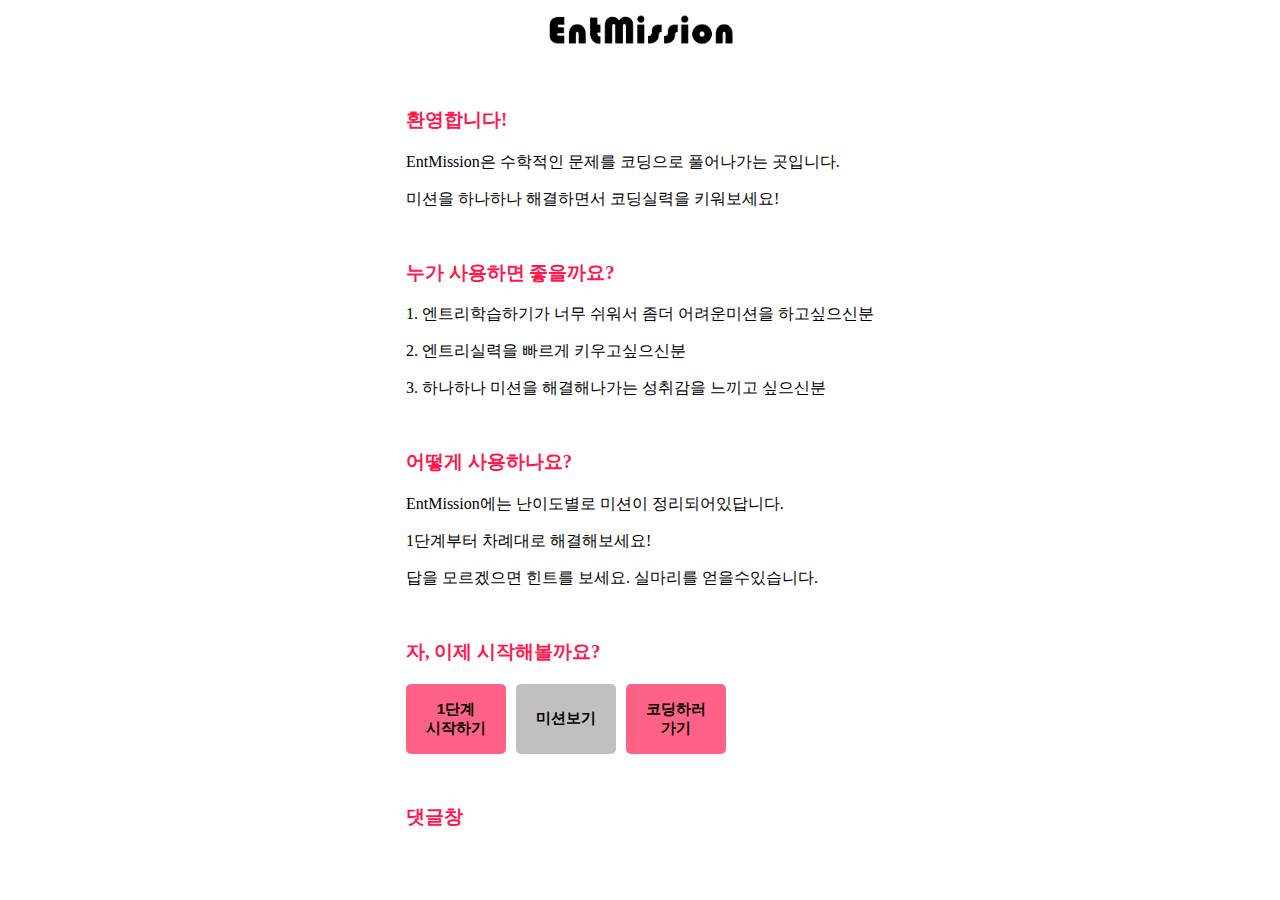
<file: index.html>
<!DOCTYPE html>
<html lang="en" dir="ltr">
  <head>
    <meta charset="utf-8">
    <title>EntMission</title>
    <style media="screen">
      img{
        width: 200px;
        display: table; margin-left: auto; margin-right: auto;
      }
      .content{
        display: table; margin-left: auto; margin-right: auto;
        text-align: left;
      }
      h3{
        margin-top: 50px;
        color: #FF174D;
      }
      .start{
        display: flex;
        flex-direction: row;
      }
      button{
        height: 70px;
        width: 100px;
        border-radius: 5px;
        margin-right: 10px;
        border: none;
        font-size: 15px;
        cursor: pointer;
      }
      #one{
        background-color: #FF6287;
      }
      #all{
        background-color: #C0C0C0;
      }
      #code{
        background-color: #FF6287;
      }
    </style>
  </head>
  <body>
    <img src="logo.png">
    <div class="content">
      <h3>환영합니다!</h3>
      <p>EntMission은 수학적인 문제를 코딩으로 풀어나가는 곳입니다.</p>
      <p>미션을 하나하나 해결하면서 코딩실력을 키워보세요!</p>
      <h3>누가 사용하면 좋을까요?</h3>
      <p>1. 엔트리학습하기가 너무 쉬워서 좀더 어려운미션을 하고싶으신분</p>
      <p>2. 엔트리실력을 빠르게 키우고싶으신분</p>
      <p>3. 하나하나 미션을 해결해나가는 성취감을 느끼고 싶으신분</p>
      <h3>어떻게 사용하나요?</h3>
      <p>EntMission에는 난이도별로 미션이 정리되어있답니다.</p>
      <p>1단계부터 차례대로 해결해보세요!</p>
      <p>답을 모르겠으면 힌트를 보세요. 실마리를 얻을수있습니다.</p>
      <h3>자, 이제 시작해볼까요?</h3>
      <div class="start">
        <a href="1.html"><button type="button" id="one"><strong>1단계 <br>시작하기</strong></button></a>
        <a href="mission.html"><button type="button" id="all"><strong>미션보기</strong></button></a>
        <a href="https://playentry.org/#!/"><button type="button" id="code"><strong>코딩하러<br>가기</strong></button></a>
      </div>
      <h3>댓글창</h3>
          <div id="disqus_thread"></div>
    <script>

/**
*  RECOMMENDED CONFIGURATION VARIABLES: EDIT AND UNCOMMENT THE SECTION BELOW TO INSERT DYNAMIC VALUES FROM YOUR PLATFORM OR CMS.
*  LEARN WHY DEFINING THESE VARIABLES IS IMPORTANT: https://disqus.com/admin/universalcode/#configuration-variables*/
/*
var disqus_config = function () {
this.page.url = PAGE_URL;  // Replace PAGE_URL with your page's canonical URL variable
this.page.identifier = PAGE_IDENTIFIER; // Replace PAGE_IDENTIFIER with your page's unique identifier variable
};
*/
(function() { // DON'T EDIT BELOW THIS LINE
var d = document, s = d.createElement('script');
s.src = 'https://entmission.disqus.com/embed.js';
s.setAttribute('data-timestamp', +new Date());
(d.head || d.body).appendChild(s);
})();
</script>
<noscript>Please enable JavaScript to view the <a href="https://disqus.com/?ref_noscript">comments powered by Disqus.</a></noscript>
    </div>
  </body>
</html>
</file>
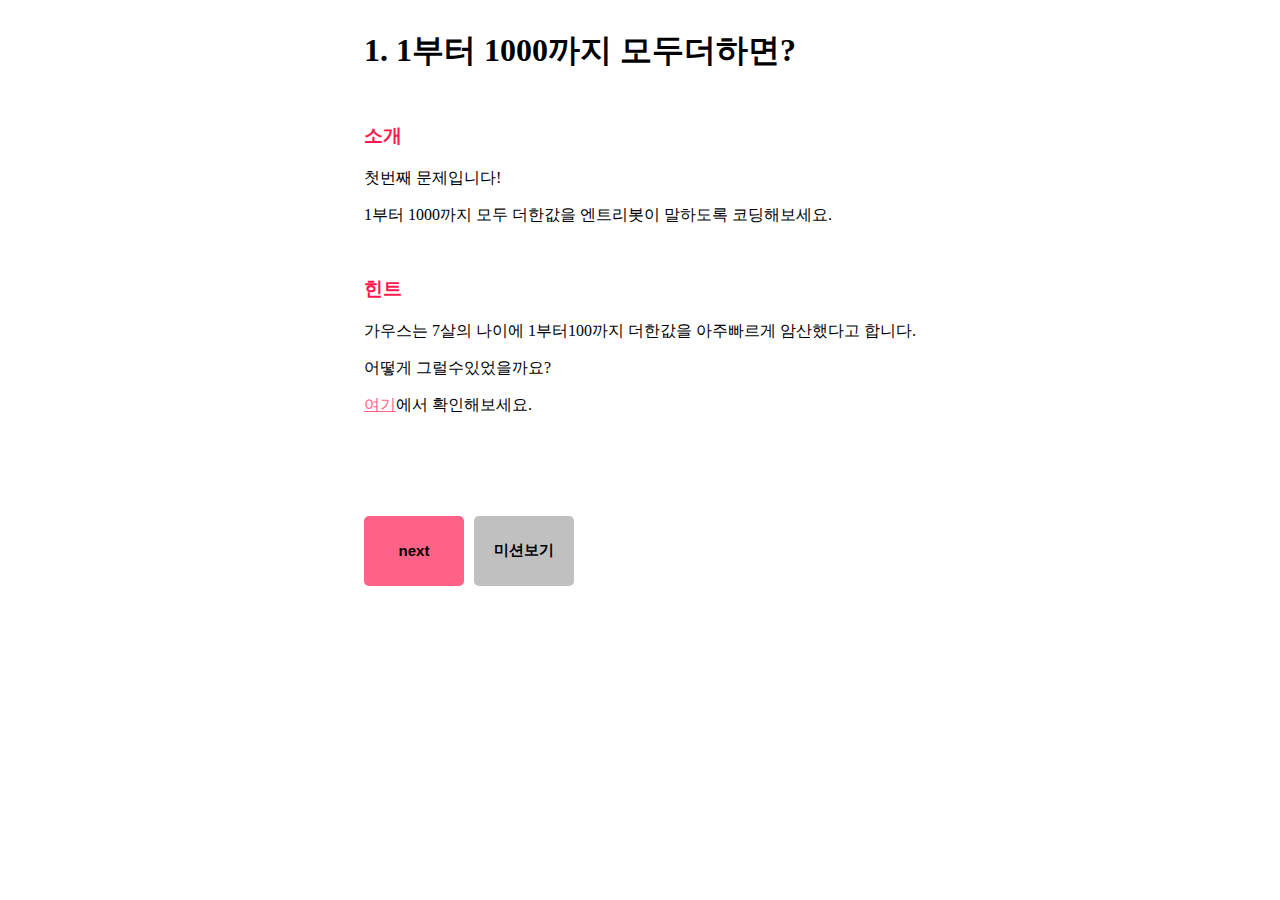
<file: 1.html>
<!DOCTYPE html>
<html lang="en" dir="ltr">
  <head>
    <meta charset="utf-8">
    <title>문제1</title>
    <link rel="stylesheet" href="style.css">
  </head>
  <body>
    <div class="content">
      <h1>1. 1부터 1000까지 모두더하면?</h1>
      <h3>소개</h3>
      <p>첫번째 문제입니다!</p>
      <p>1부터 1000까지 모두 더한값을 엔트리봇이 말하도록 코딩해보세요.</p>
      <h3>힌트</h3>
      <p>가우스는 7살의 나이에 1부터100까지 더한값을 아주빠르게 암산했다고 합니다.</p>
      <p>어떻게 그럴수있었을까요?</p>
      <p><a href="https://m.blog.naver.com/PostView.nhn?blogId=im8080&logNo=60191789372&proxyReferer=https:%2F%2Fwww.google.com%2F">여기</a>에서 확인해보세요.</p>

      <div class="start">
        <a href="2.html"><button type="button" id="one"><strong>next</strong></button></a>
        <a href="mission.html"><button type="button" id="all"><strong>미션보기</strong></button></a>
      </div>
    </div>
  </body>
</html>
</file>
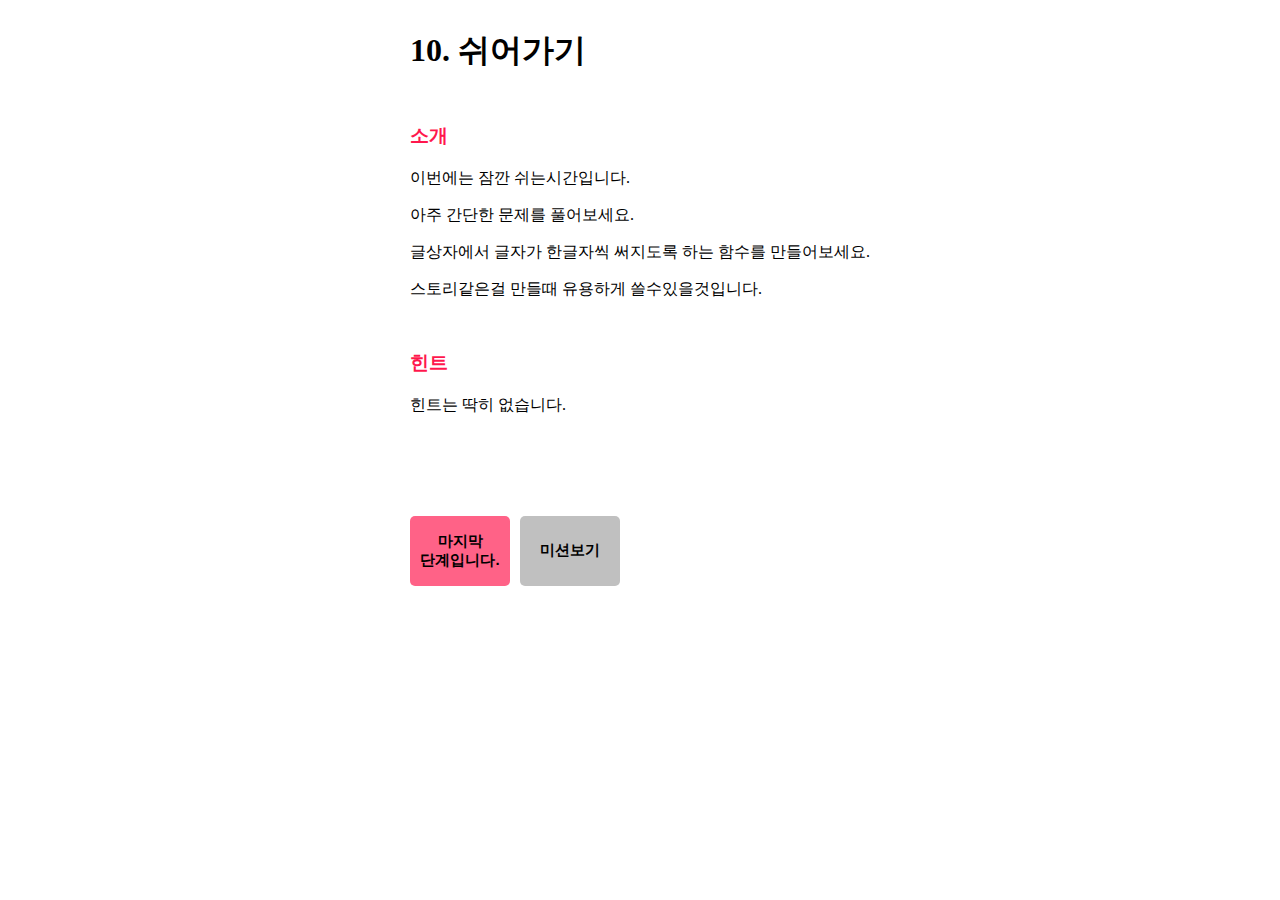
<file: 10.html>
<!DOCTYPE html>
<html lang="en" dir="ltr">
  <head>
    <meta charset="utf-8">
    <title>문제10</title>
    <link rel="stylesheet" href="style.css">
  </head>
  <body>
    <div class="content">
      <h1>10. 쉬어가기</h1>
      <h3>소개</h3>
      <p>이번에는 잠깐 쉬는시간입니다.</p>
      <p>아주 간단한 문제를 풀어보세요.</p>
      <p>글상자에서 글자가 한글자씩 써지도록 하는 함수를 만들어보세요.</p>
      <p>스토리같은걸 만들때 유용하게 쓸수있을것입니다.</p>
      <h3>힌트</h3>
      <p>힌트는 딱히 없습니다.</p>

      <div class="start">
        <a href="11.html"><button type="button" id="one"><strong>마지막<br>단계입니다.</strong></button></a>
        <a href="mission.html"><button type="button" id="all"><strong>미션보기</strong></button></a>
      </div>
    </div>
  </body>
</html>
</file>
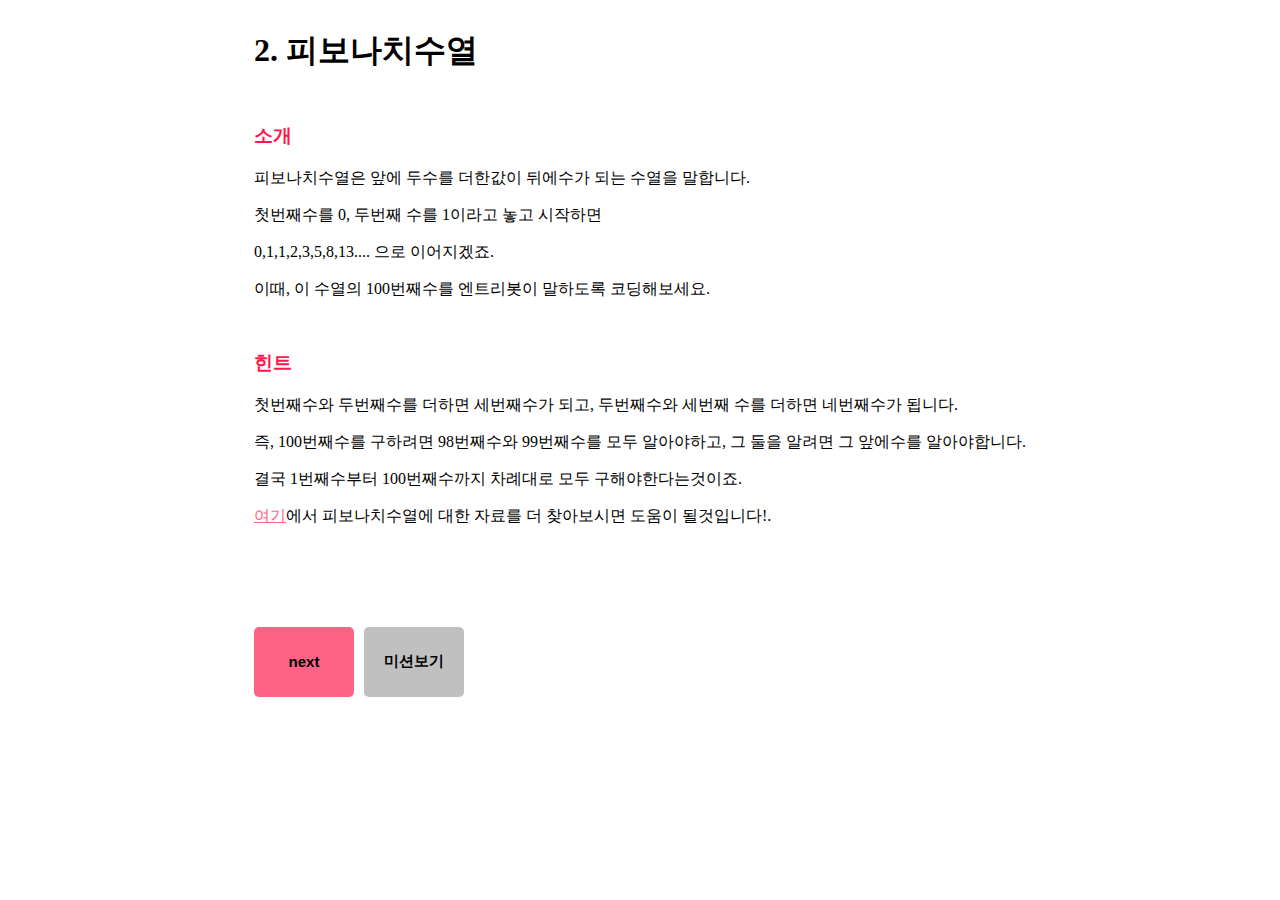
<file: 2.html>
<!DOCTYPE html>
<html lang="en" dir="ltr">
  <head>
    <meta charset="utf-8">
    <title>문제2</title>
    <link rel="stylesheet" href="style.css">
  </head>
  <body>
    <div class="content">
      <h1>2. 피보나치수열</h1>
      <h3>소개</h3>
      <p>피보나치수열은 앞에 두수를 더한값이 뒤에수가 되는 수열을 말합니다.</p>
      <p>첫번째수를 0, 두번째 수를 1이라고 놓고 시작하면</p>
      <p>0,1,1,2,3,5,8,13.... 으로 이어지겠죠.</p>
      <p>이때, 이 수열의 100번째수를 엔트리봇이 말하도록 코딩해보세요.</p>
      <h3>힌트</h3>
      <p>첫번째수와 두번째수를 더하면 세번째수가 되고, 두번째수와 세번째 수를 더하면 네번째수가 됩니다.</p>
      <p>즉, 100번째수를 구하려면 98번째수와 99번째수를 모두 알아야하고, 그 둘을 알려면 그 앞에수를 알아야합니다.</p>
      <p>결국 1번째수부터 100번째수까지 차례대로 모두 구해야한다는것이죠.</p>
      <p><a href="https://ko.wikipedia.org/wiki/%ED%94%BC%EB%B3%B4%EB%82%98%EC%B9%98_%EC%88%98">여기</a>에서 피보나치수열에 대한 자료를 더 찾아보시면 도움이 될것입니다!.</p>

      <div class="start">
        <a href="3.html"><button type="button" id="one"><strong>next</strong></button></a>
        <a href="mission.html"><button type="button" id="all"><strong>미션보기</strong></button></a>
      </div>
    </div>
  </body>
</html>
</file>
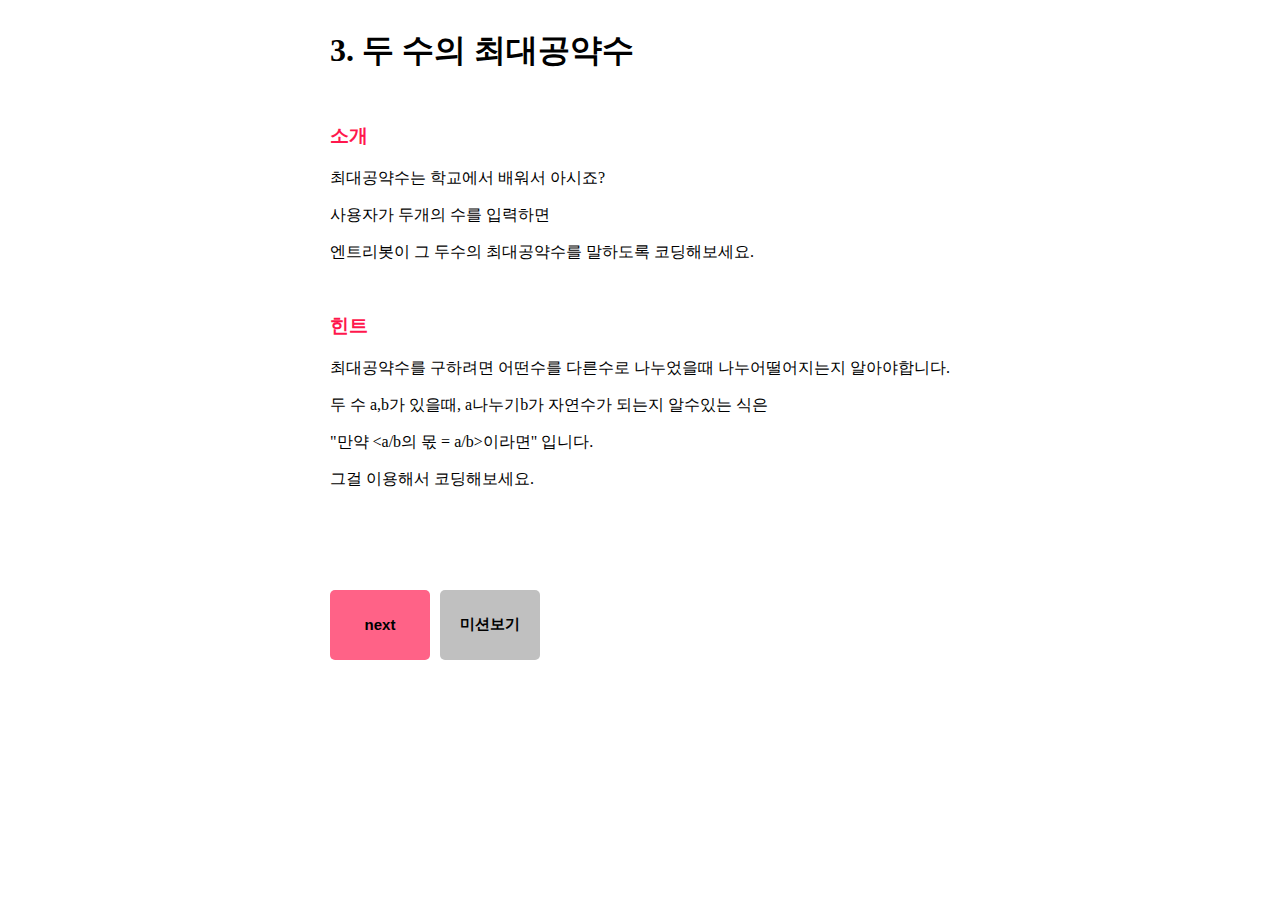
<file: 3.html>
<!DOCTYPE html>
<html lang="en" dir="ltr">
  <head>
    <meta charset="utf-8">
    <title>문제3</title>
    <link rel="stylesheet" href="style.css">
  </head>
  <body>
    <div class="content">
      <h1>3. 두 수의 최대공약수</h1>
      <h3>소개</h3>
      <p>최대공약수는 학교에서 배워서 아시죠?</p>
      <p>사용자가 두개의 수를 입력하면</p>
      <p>엔트리봇이 그 두수의 최대공약수를 말하도록 코딩해보세요.</p>
      <h3>힌트</h3>
      <p>최대공약수를 구하려면 어떤수를 다른수로 나누었을때 나누어떨어지는지 알아야합니다.</p>
      <p>두 수 a,b가 있을때, a나누기b가 자연수가 되는지 알수있는 식은</p>
      <p>"만약 &#60;a/b의 몫 = a/b&#62;이라면" 입니다.</p>
      <p>그걸 이용해서 코딩해보세요.</p>

      <div class="start">
        <a href="4.html"><button type="button" id="one"><strong>next</strong></button></a>
        <a href="mission.html"><button type="button" id="all"><strong>미션보기</strong></button></a>
      </div>
    </div>
  </body>
</html>
</file>
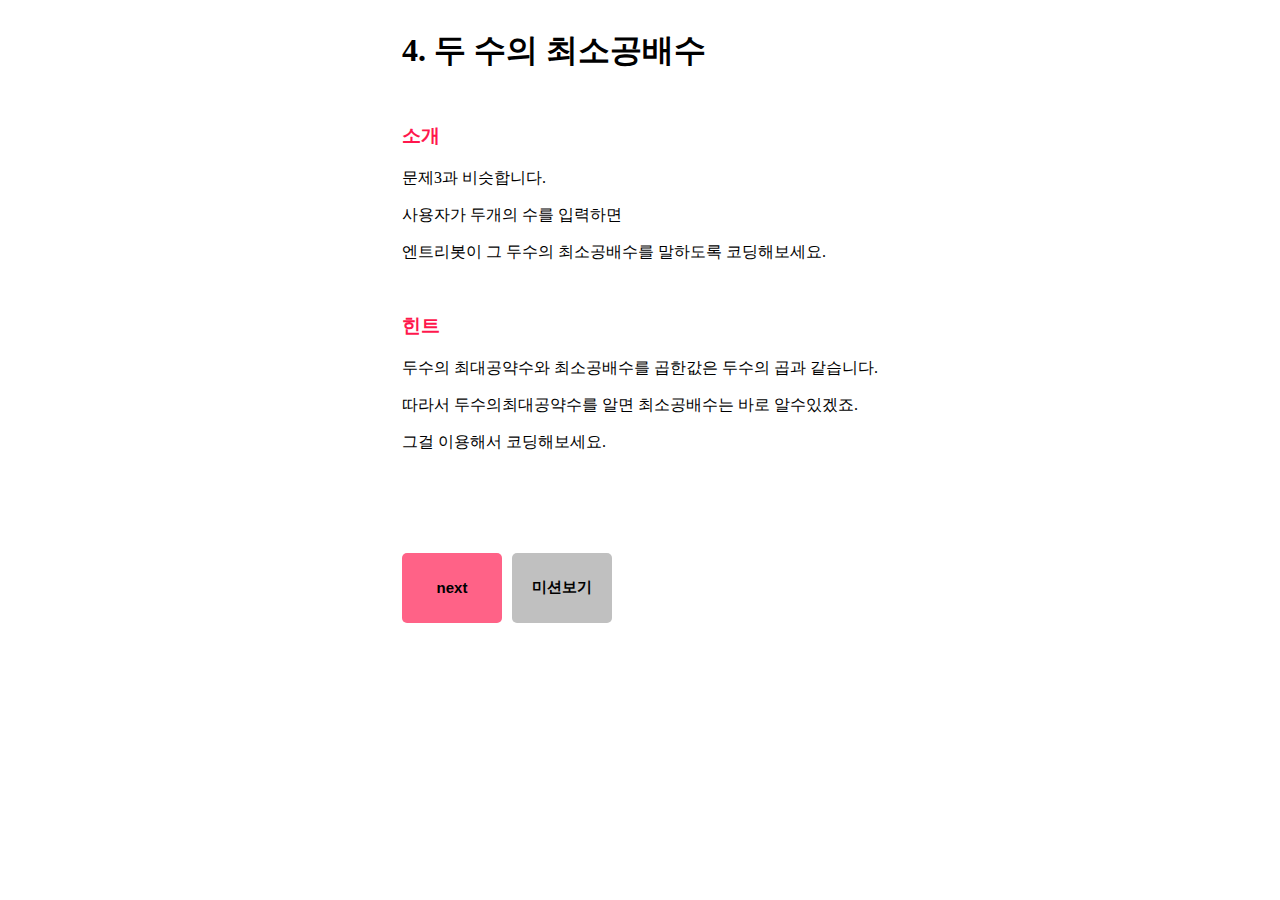
<file: 4.html>
<!DOCTYPE html>
<html lang="en" dir="ltr">
  <head>
    <meta charset="utf-8">
    <title>문제4</title>
    <link rel="stylesheet" href="style.css">
  </head>
  <body>
    <div class="content">
      <h1>4. 두 수의 최소공배수</h1>
      <h3>소개</h3>
      <p>문제3과 비슷합니다.</p>
      <p>사용자가 두개의 수를 입력하면</p>
      <p>엔트리봇이 그 두수의 최소공배수를 말하도록 코딩해보세요.</p>
      <h3>힌트</h3>
      <p>두수의 최대공약수와 최소공배수를 곱한값은 두수의 곱과 같습니다.</p>
      <p>따라서 두수의최대공약수를 알면 최소공배수는 바로 알수있겠죠.</p>
      <p>그걸 이용해서 코딩해보세요.</p>

      <div class="start">
        <a href="5.html"><button type="button" id="one"><strong>next</strong></button></a>
        <a href="mission.html"><button type="button" id="all"><strong>미션보기</strong></button></a>
      </div>
    </div>
  </body>
</html>
</file>
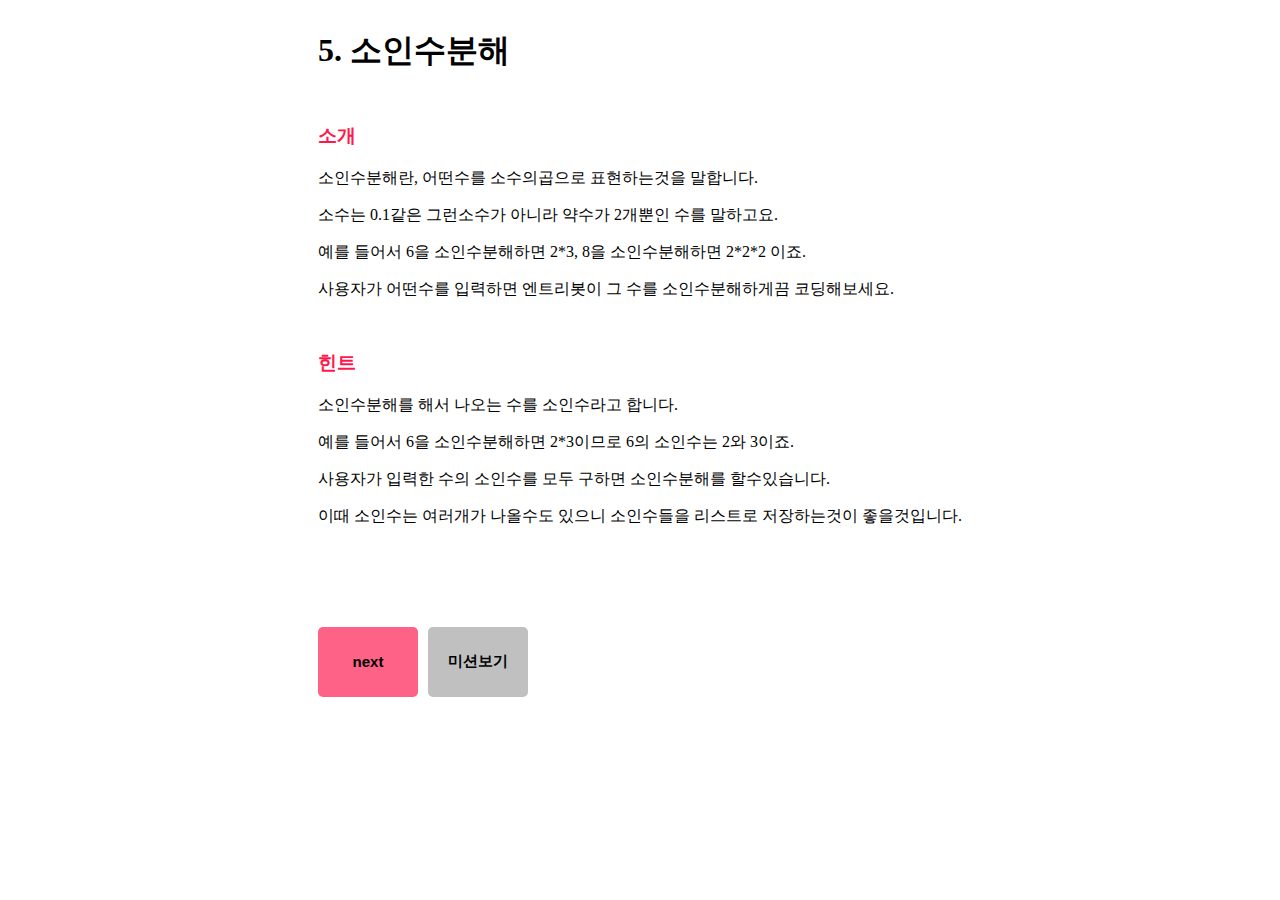
<file: 5.html>
<!DOCTYPE html>
<html lang="en" dir="ltr">
  <head>
    <meta charset="utf-8">
    <title>문제5</title>
    <link rel="stylesheet" href="style.css">
  </head>
  <body>
    <div class="content">
      <h1>5. 소인수분해</h1>
      <h3>소개</h3>
      <p>소인수분해란, 어떤수를 소수의곱으로 표현하는것을 말합니다.</p>
      <p>소수는 0.1같은 그런소수가 아니라 약수가 2개뿐인 수를 말하고요.</p>
      <p>예를 들어서 6을 소인수분해하면 2*3, 8을 소인수분해하면 2*2*2 이죠.</p>
      <p>사용자가 어떤수를 입력하면 엔트리봇이 그 수를 소인수분해하게끔 코딩해보세요.</p>
      <h3>힌트</h3>
      <p>소인수분해를 해서 나오는 수를 소인수라고 합니다.</p>
      <p>예를 들어서 6을 소인수분해하면 2*3이므로 6의 소인수는 2와 3이죠.</p>
      <p>사용자가 입력한 수의 소인수를 모두 구하면 소인수분해를 할수있습니다.</p>
      <p>이때 소인수는 여러개가 나올수도 있으니 소인수들을 리스트로 저장하는것이 좋을것입니다.</p>

      <div class="start">
        <a href="6.html"><button type="button" id="one"><strong>next</strong></button></a>
        <a href="mission.html"><button type="button" id="all"><strong>미션보기</strong></button></a>
      </div>
    </div>
  </body>
</html>
</file>
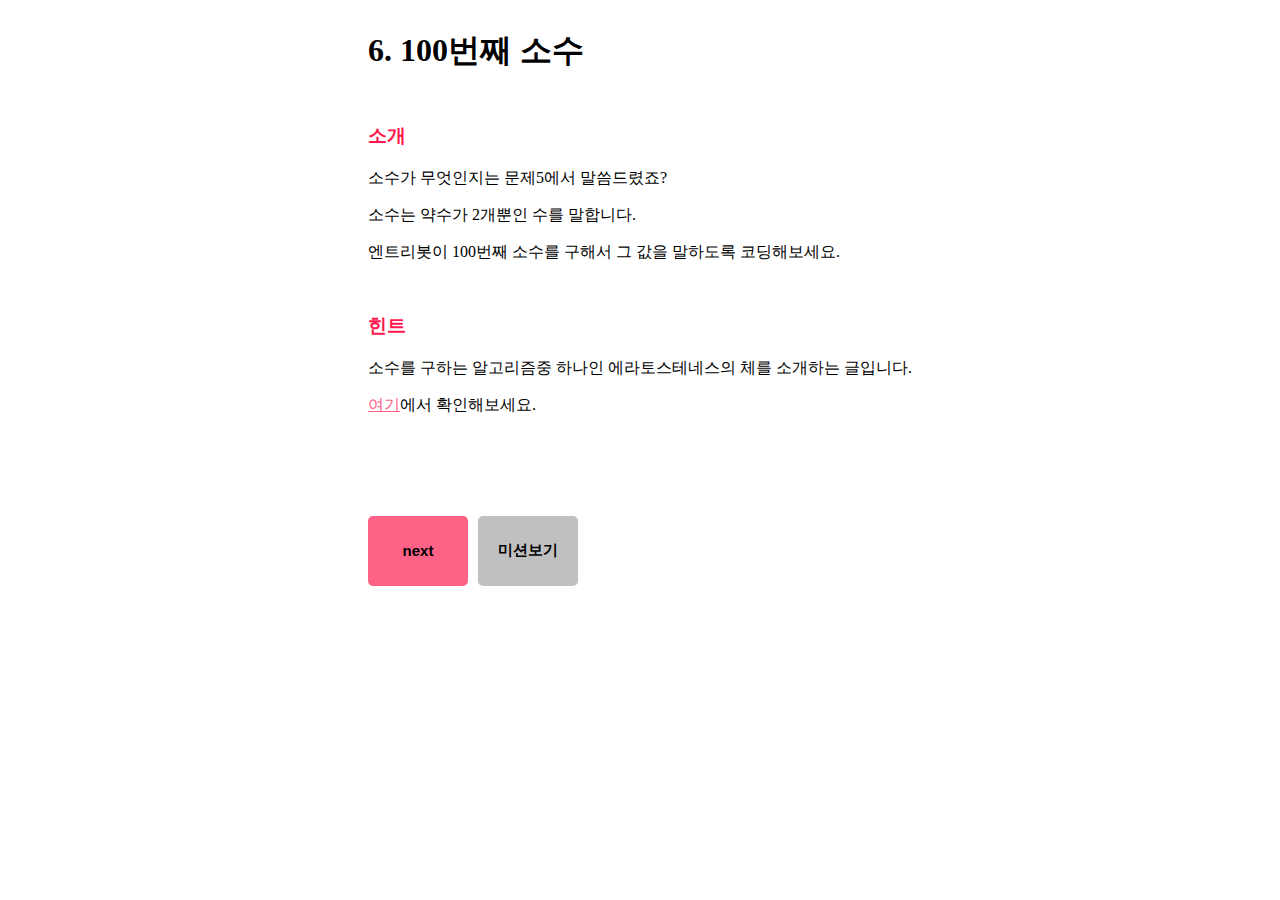
<file: 6.html>
<!DOCTYPE html>
<html lang="en" dir="ltr">
  <head>
    <meta charset="utf-8">
    <title>문제6</title>
    <link rel="stylesheet" href="style.css">
  </head>
  <body>
    <div class="content">
      <h1>6. 100번째 소수</h1>
      <h3>소개</h3>
      <p>소수가 무엇인지는 문제5에서 말씀드렸죠?</p>
      <p>소수는 약수가 2개뿐인 수를 말합니다.</p>
      <p>엔트리봇이 100번째 소수를 구해서 그 값을 말하도록 코딩해보세요.</p>
      <h3>힌트</h3>
      <p>소수를 구하는 알고리즘중 하나인 에라토스테네스의 체를 소개하는 글입니다.</p>
      <p><a href="https://wikidocs.net/21638">여기</a>에서 확인해보세요.</p>

      <div class="start">
        <a href="7.html"><button type="button" id="one"><strong>next</strong></button></a>
        <a href="mission.html"><button type="button" id="all"><strong>미션보기</strong></button></a>
      </div>
    </div>
  </body>
</html>
</file>
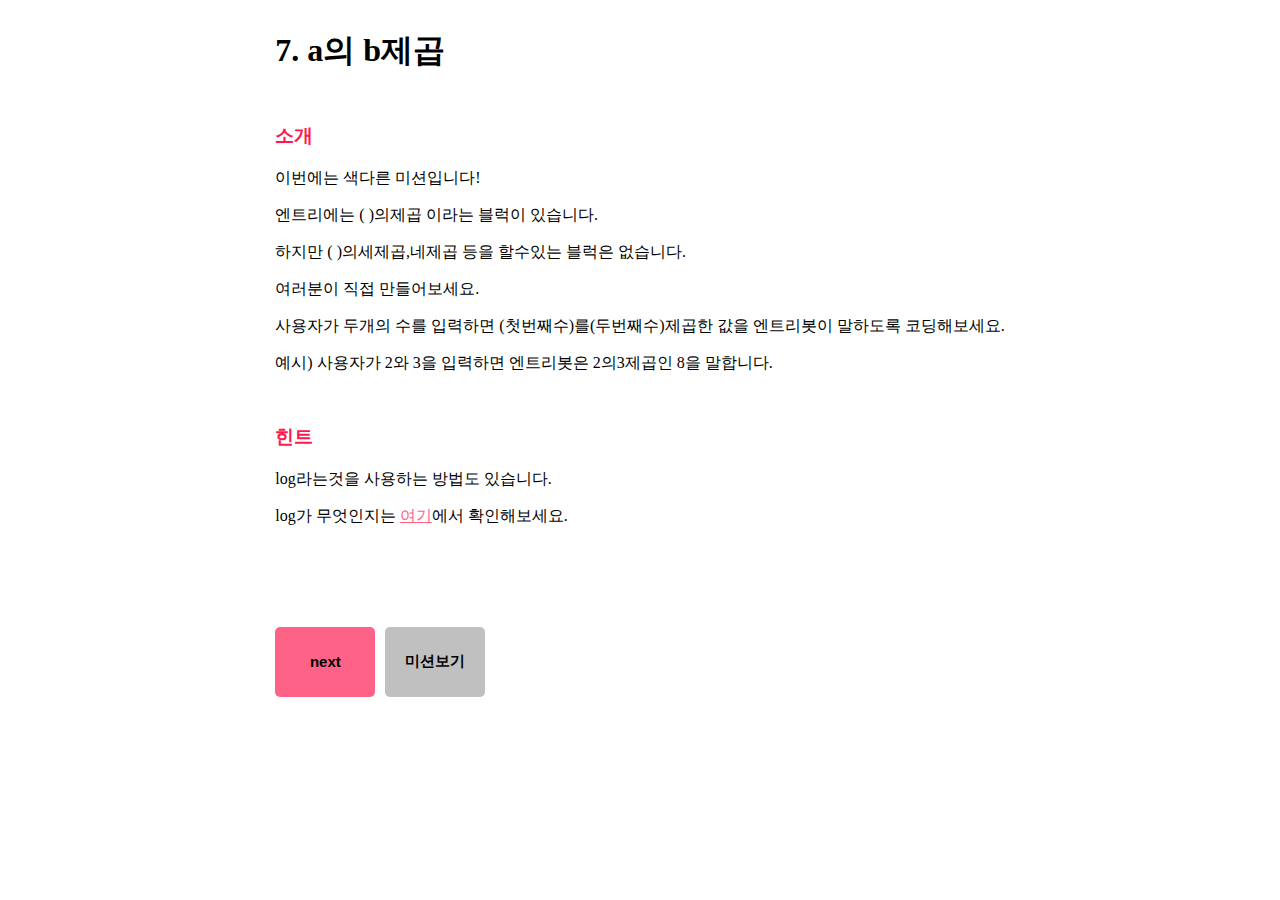
<file: 7.html>
<!DOCTYPE html>
<html lang="en" dir="ltr">
  <head>
    <meta charset="utf-8">
    <title>문제7</title>
    <link rel="stylesheet" href="style.css">
  </head>
  <body>
    <div class="content">
      <h1>7. a의 b제곱</h1>
      <h3>소개</h3>
      <p>이번에는 색다른 미션입니다!</p>
      <p>엔트리에는 ( )의제곱 이라는 블럭이 있습니다.</p>
      <p>하지만 ( )의세제곱,네제곱 등을 할수있는 블럭은 없습니다.</p>
      <p>여러분이 직접 만들어보세요.</p>
      <p>사용자가 두개의 수를 입력하면 (첫번째수)를(두번째수)제곱한 값을 엔트리봇이 말하도록 코딩해보세요.</p>
      <p>예시) 사용자가 2와 3을 입력하면 엔트리봇은 2의3제곱인 8을 말합니다.</p>
      <h3>힌트</h3>
      <p>log라는것을 사용하는 방법도 있습니다.</p>
      <p>log가 무엇인지는 <a href="https://ko.wikipedia.org/wiki/%EB%A1%9C%EA%B7%B8">여기</a>에서 확인해보세요.</p>

      <div class="start">
        <a href="8.html"><button type="button" id="one"><strong>next</strong></button></a>
        <a href="mission.html"><button type="button" id="all"><strong>미션보기</strong></button></a>
      </div>
    </div>
  </body>
</html>
</file>
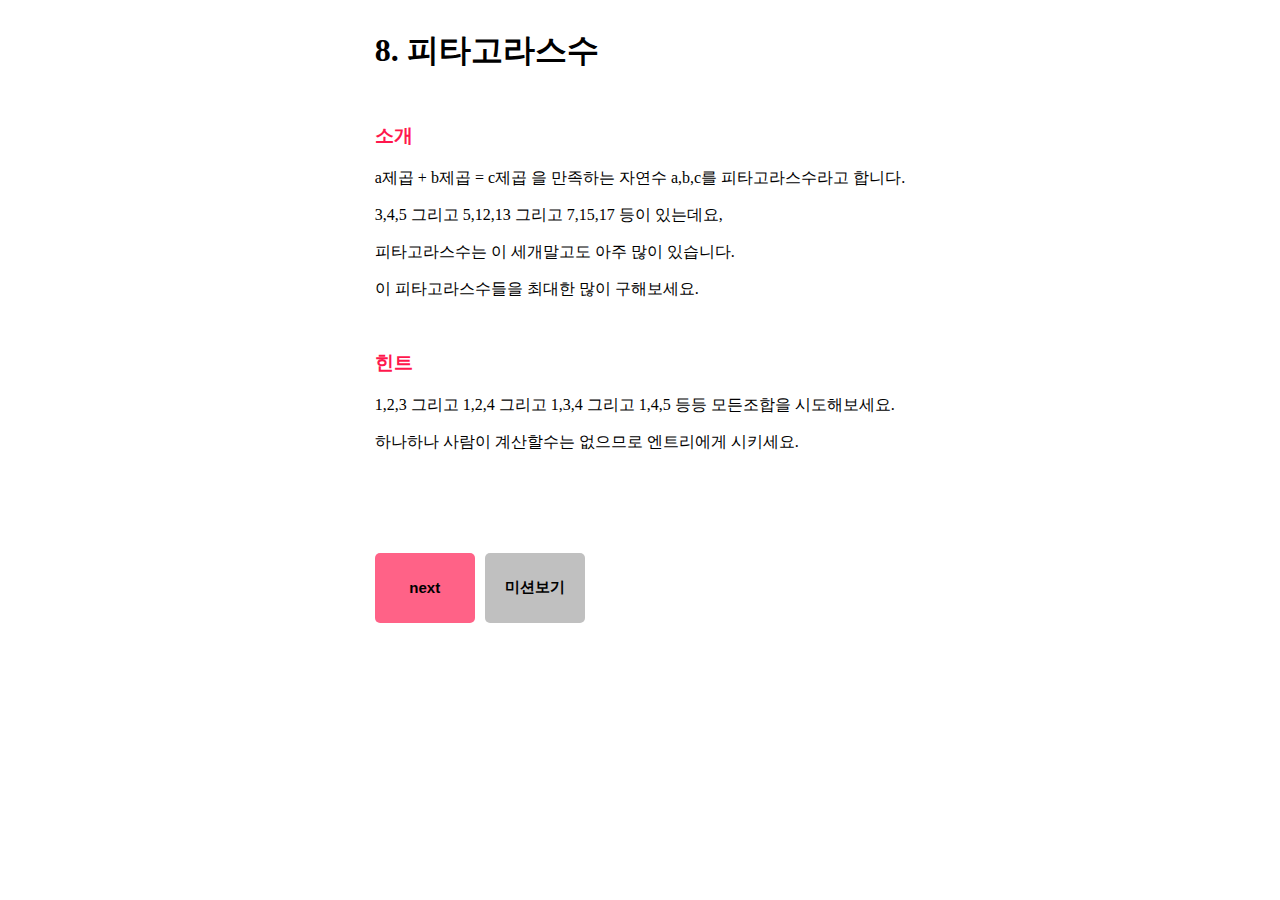
<file: 8.html>
<!DOCTYPE html>
<html lang="en" dir="ltr">
  <head>
    <meta charset="utf-8">
    <title>문제8</title>
    <link rel="stylesheet" href="style.css">
  </head>
  <body>
    <div class="content">
      <h1>8. 피타고라스수</h1>
      <h3>소개</h3>
      <p>a제곱 + b제곱 = c제곱 을 만족하는 자연수 a,b,c를 피타고라스수라고 합니다.</p>
      <p>3,4,5 그리고 5,12,13 그리고 7,15,17 등이 있는데요,</p>
      <p>피타고라스수는 이 세개말고도 아주 많이 있습니다.</p>
      <p>이 피타고라스수들을 최대한 많이 구해보세요.</p>
      <h3>힌트</h3>
      <p>1,2,3 그리고 1,2,4 그리고 1,3,4 그리고 1,4,5 등등 모든조합을 시도해보세요.</p>
      <p>하나하나 사람이 계산할수는 없으므로 엔트리에게 시키세요.</p>

      <div class="start">
        <a href="9.html"><button type="button" id="one"><strong>next</strong></button></a>
        <a href="mission.html"><button type="button" id="all"><strong>미션보기</strong></button></a>
      </div>
    </div>
  </body>
</html>
</file>
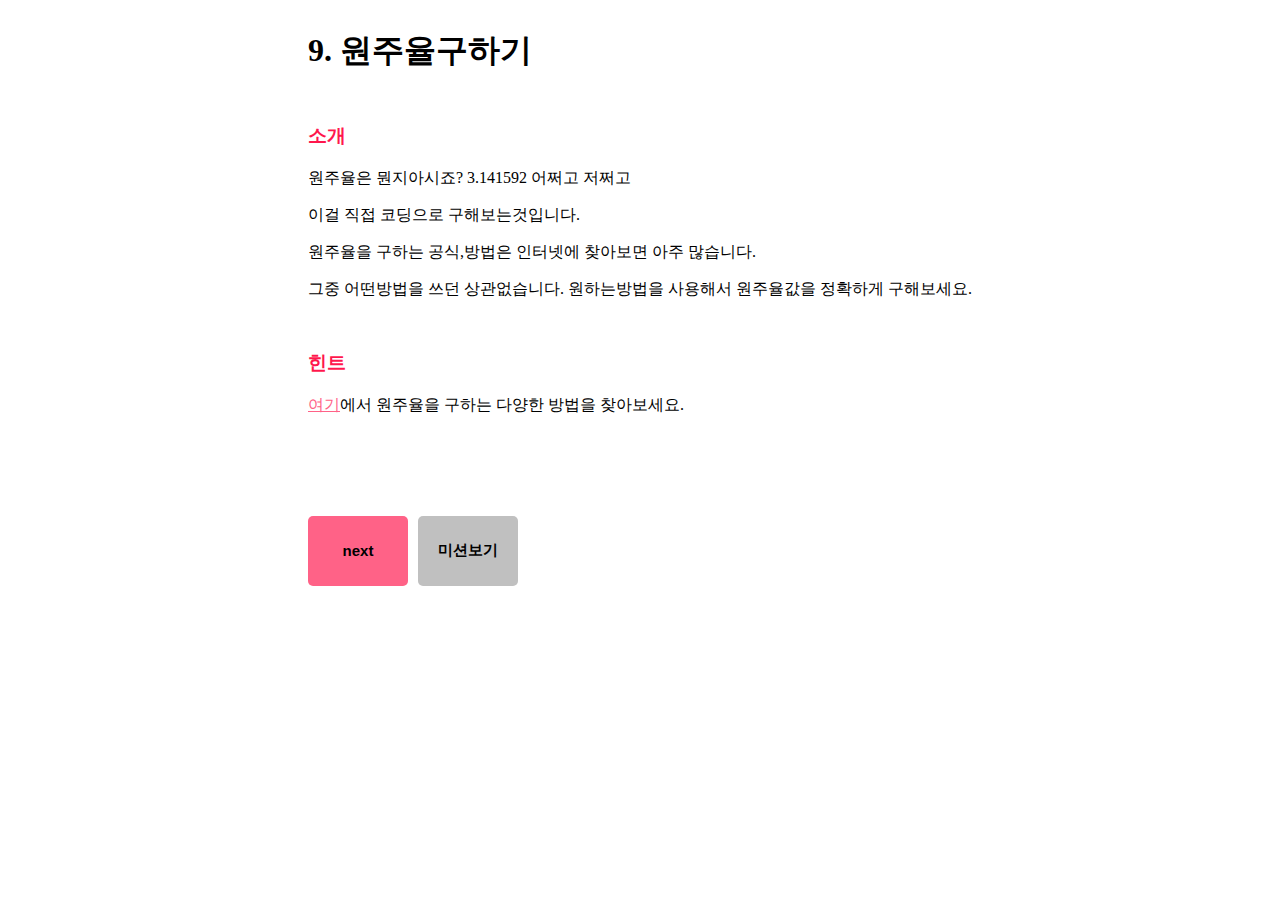
<file: 9.html>
<!DOCTYPE html>
<html lang="en" dir="ltr">
  <head>
    <meta charset="utf-8">
    <title>문제9</title>
    <link rel="stylesheet" href="style.css">
  </head>
  <body>
    <div class="content">
      <h1>9. 원주율구하기</h1>
      <h3>소개</h3>
      <p>원주율은 뭔지아시죠? 3.141592 어쩌고 저쩌고</p>
      <p>이걸 직접 코딩으로 구해보는것입니다.</p>
      <p>원주율을 구하는 공식,방법은 인터넷에 찾아보면 아주 많습니다.</p>
      <p>그중 어떤방법을 쓰던 상관없습니다. 원하는방법을 사용해서 원주율값을 정확하게 구해보세요.</p>
      <h3>힌트</h3>
      <p><a href="https://ko.wikipedia.org/wiki/%EC%9B%90%EC%A3%BC%EC%9C%A8">여기</a>에서 원주율을 구하는 다양한 방법을 찾아보세요.</p>

      <div class="start">
        <a href="10.html"><button type="button" id="one"><strong>next</strong></button></a>
        <a href="mission.html"><button type="button" id="all"><strong>미션보기</strong></button></a>
      </div>
    </div>
  </body>
</html>
</file>
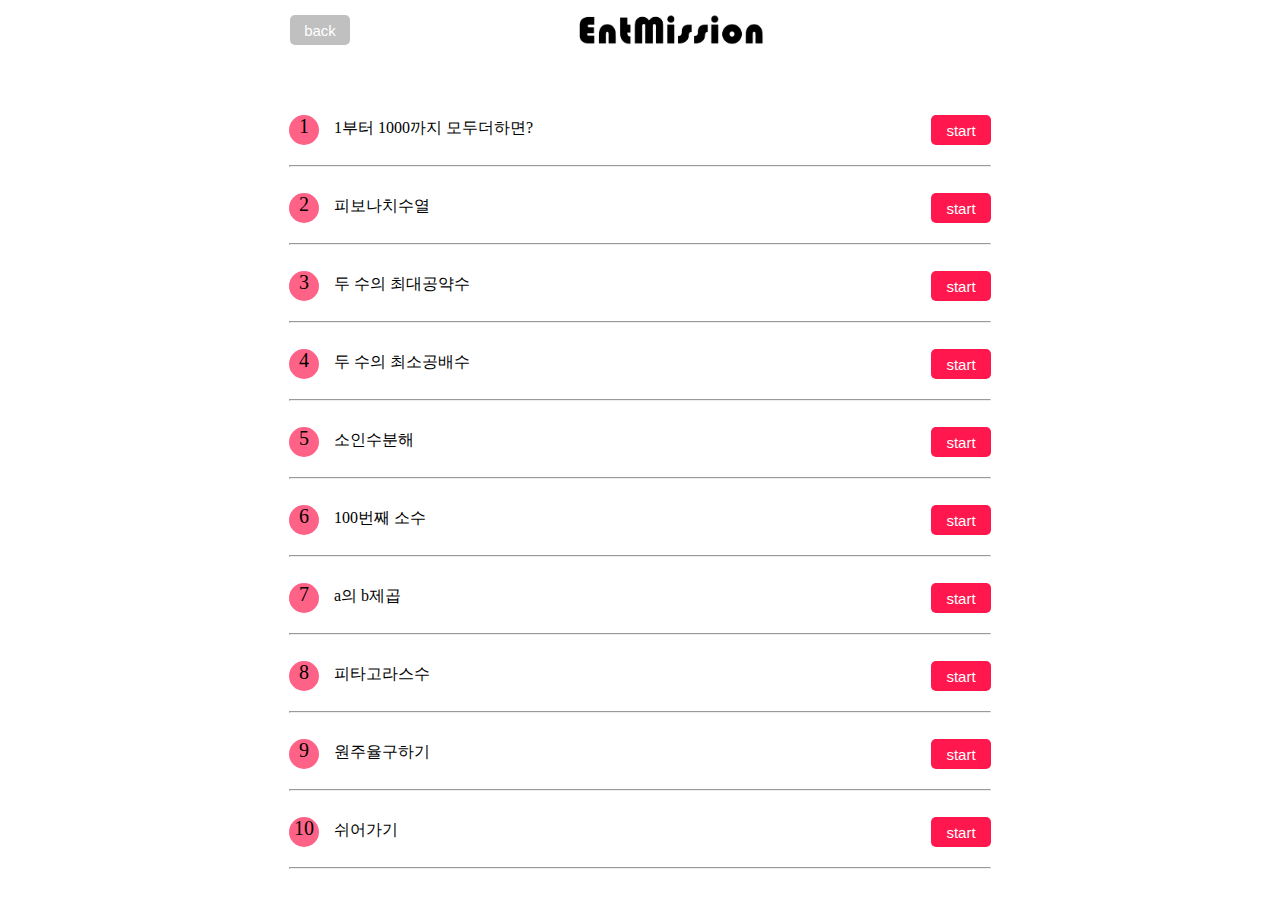
<file: mission.html>
<!DOCTYPE html>
<html lang="en" dir="ltr">
  <head>
    <meta charset="utf-8">
    <title>mission</title>
    <style media="screen">
      img{
        width: 200px;
        display: table; margin-left: auto; margin-right: auto;
      }
      .dd{
        width:700px;
        margin-top: 0;
      }
      .back{
        margin-top: 7px;
        background-color: #C0C0C0
      }
    </style>
  </head>
  <body>
    <div class="dd">
      <a href="index.html"><button type="button" class="back" style="float:left">back</button></a>
      <img src="logo.png">
    </div>

    <script type="text/javascript">
      var title=['1부터 1000까지 모두더하면?','피보나치수열','두 수의 최대공약수','두 수의 최소공배수','소인수분해','100번째 소수','a의 b제곱','피타고라스수','원주율구하기','쉬어가기']
      document.write('<style media="screen">span{display:inline-block; width:30px; height:30px; border-radius:15px; text-align:center; font-size:20px; background-color:#FF6287; margin-right:15px;}div{display:table; margin-left:auto; margin-right:auto; text-align:left; margin-top:50px;}button{width:60px; height:30px; border:none; border-radius:5px; background-color:#FF174D; font-size:15px; margin-bottom:20px; float:right;transition-duration: 0.2s;outline:none;color:white;}</style>')
      document.write('<style media="screen">button:hover{-webkit-transform: scale(1.1);transition-duration: 0.2s;</style>')
      document.write('<div class="mission">')
      for(var i=1;i<=title.length;i++){
        document.write('<span>'+i+'</span>')
        document.write(title[i-1])
        document.write('<a href=' +i+ '.html><button type="button">start</button></a>')
        document.write('<hr width="700px;"><br>')
      }
      document.write('</div>')
    </script>

  </body>
</html>
</file>
<file: style.css>
.content{
  display: table; margin-left: auto; margin-right: auto;
  text-align: left;
}
h3{
  margin-top: 50px;
  color: #FF174D;
}
a{
  color: #FF6287;
}
.start{
  margin-top: 100px;
  display: flex;
  flex-direction: row;
}
button{
  height: 70px;
  width: 100px;
  border-radius: 5px;
  margin-right: 10px;
  border: none;
  font-size: 15px;
  cursor: pointer;
}
#one{
  background-color: #FF6287;
}
#all{
  background-color: #C0C0C0;
}
</file>
